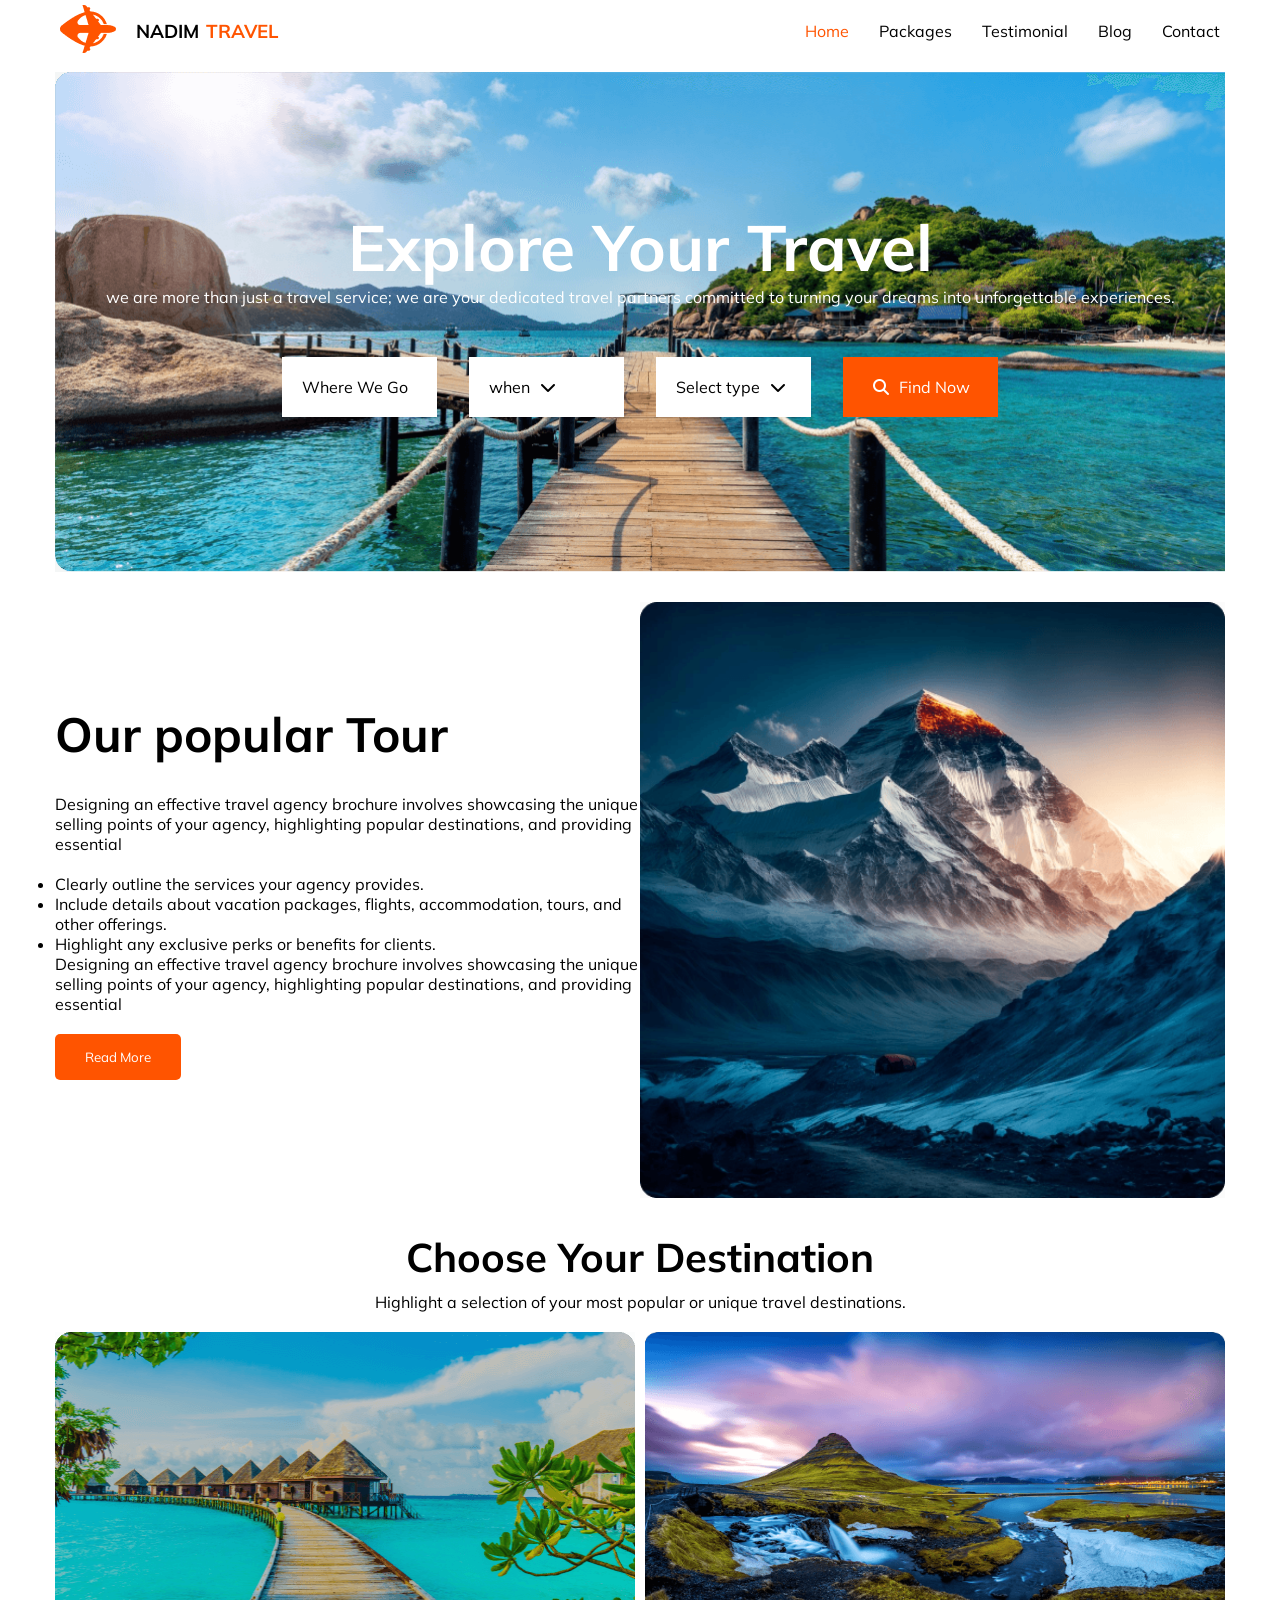
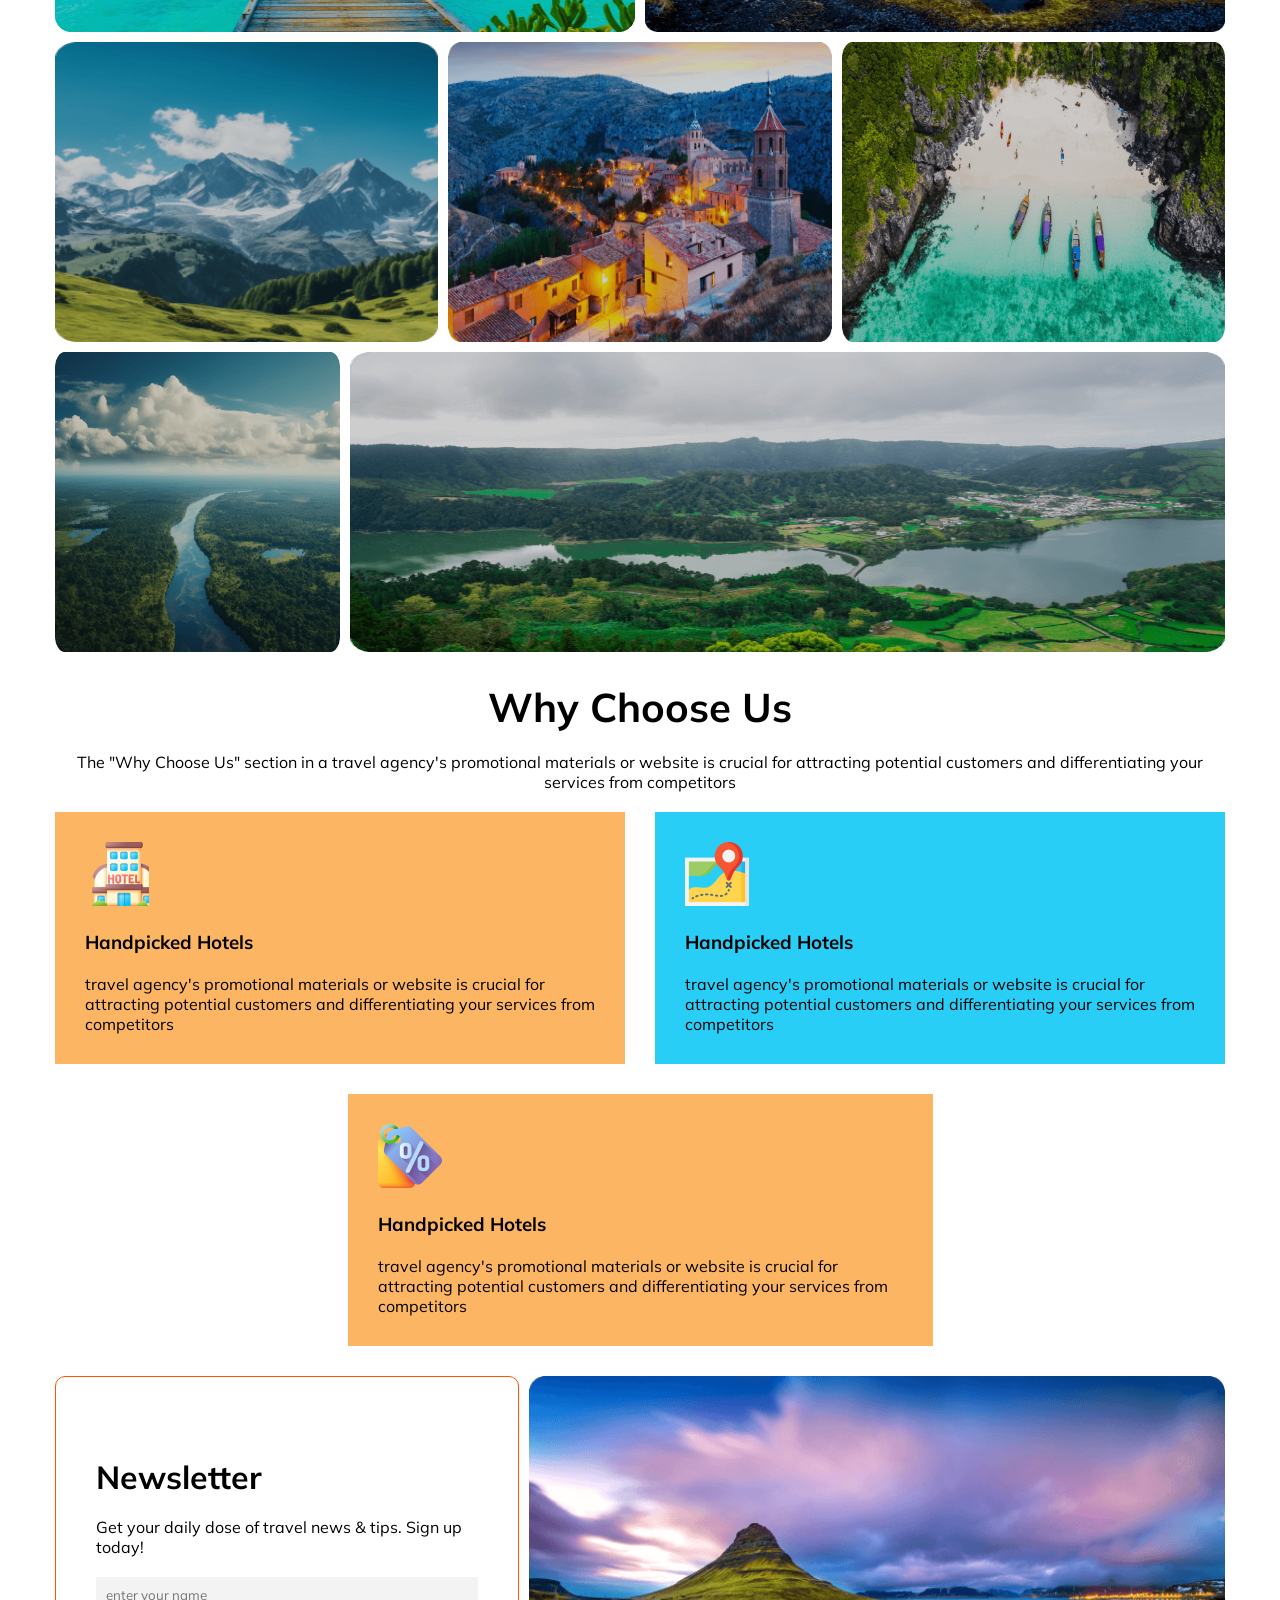
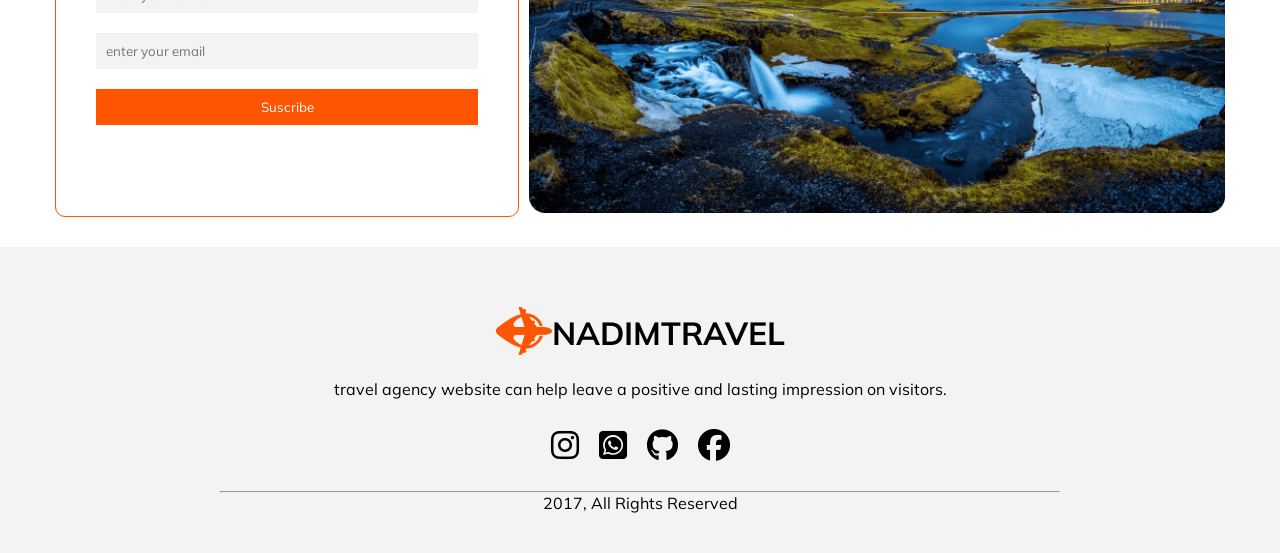
<file: 2nd-assignment/index.html>
<!DOCTYPE html>
<html lang="en">

<head>
    <meta charset="UTF-8">
    <meta name="viewport" content="width=device-width, initial-scale=1.0">
    <title>Document</title>
    <link rel="stylesheet" href="https://cdnjs.cloudflare.com/ajax/libs/font-awesome/6.5.1/css/all.min.css"
        integrity="sha512-DTOQO9RWCH3ppGqcWaEA1BIZOC6xxalwEsw9c2QQeAIftl+Vegovlnee1c9QX4TctnWMn13TZye+giMm8e2LwA=="
        crossorigin="anonymous" referrerpolicy="no-referrer" />
    <link rel="stylesheet" href="style.css">
</head>

<body>
    <section class="main-container">
        <header>
            <nav>
                <div class="logo-part">
                    <figure>
                        <img src="Images/Group 40071 (2).png" alt="logo" srcset="">
                    </figure>
                    <h1>NADIM<span>TRAVEL</span></h1>

                </div>
                <div class="menu-bar">
                    <ul>
                        <li>
                            <a href="" style="color: #FF5400;">Home</a>
                        </li>
                        <li>
                            <a href="">Packages</a>
                        </li>
                        <li>
                            <a href="">Testimonial</a>
                        </li>
                        <li>
                            <a href="">Blog</a>
                        </li>
                        <li>
                            <a href="">Contact</i></a>
                        </li>
                        <li class="hide">
                            <i class="fa-solid fa-bars"></i>
                        </li>
                    </ul>
                </div>
            </nav>
            <div class="heading-focus">
                <h1>Explore Your Travel</h1>
                <p>we are more than just a travel service; we are your dedicated travel partners committed to turning
                    your dreams into unforgettable experiences. </p>
                <div class="info">
                    <div class="info-child">
                        <p>Where We Go</p>
                    </div>
                    <div class="info-child">
                        <p>when<i class="fa-solid fa-chevron-down"></i></p>
                    </div>
                    <div class="info-child">
                        <p>Select type<i class="fa-solid fa-chevron-down"></i></p>
                    </div>
                    <div class="info-child" style="background-color: #FF5400; color: white;">
                        <p><i class="fa-solid fa-magnifying-glass" style="margin-right: 10px;"></i>Find Now</p>
                    </div>
                </div>
            </div>
        </header>
        <section class="section-2">
            <div class="sec-2-text-part">
                <h2>Our popular Tour</h2>
                <p>Designing an effective travel agency brochure involves showcasing the unique selling points of your
                    agency, highlighting popular destinations, and providing essential </p>
                <ul>
                    <li>Clearly outline the services your agency provides.</li>
                    <li>Include details about vacation packages, flights, accommodation, tours, and other offerings.
                    </li>
                    <li> Highlight any exclusive perks or benefits for clients.</li>
                </ul>
                <p>Designing an effective travel agency brochure involves showcasing the unique selling points of your
                    agency, highlighting popular destinations, and providing essential </p>
                <button>Read More</button>
            </div>
            <figure>
                <img src="Images/Rectangle 4.png" alt="" srcset="">
            </figure>
        </section>
        <section class="section-3">
            <h1>Choose Your Destination</h1>
            <p>Highlight a selection of your most popular or unique travel destinations.</p>
            <div class="grid-image">
                <figure>
                    <img src="Images/Rectangle 5.png" alt="" srcset="">
                </figure>
                <figure>
                    <img src="Images/Rectangle 8 (1).png" alt="" srcset="">
                </figure>
                <figure>
                    <img src="Images/Rectangle 9.png" alt="" srcset="">
                </figure>
                <figure>
                    <img src="Images/Rectangle 7.png" alt="" srcset="">
                </figure>
                <figure>
                    <img src="Images/Rectangle 8.png" alt="" srcset="">
                </figure>
                <figure>
                    <img src="Images/Rectangle 11.png" alt="" srcset="">
                </figure>
                <figure>
                    <img src="Images/Rectangle 10.png" alt="" srcset="">
                </figure>
            </div>
        </section>
        <section class="section-4">
            <h1>Why Choose Us</h1>
            <p>
                The "Why Choose Us" section in a travel agency's promotional materials or website is crucial for
                attracting potential customers and differentiating your services from competitors</p>
            <div class="flex-section">
                <div>
                    <img src="Images/hotel 1.png" alt="" srcset="">
                    <h1>Handpicked Hotels</h1>
                    <p>travel agency's promotional materials or website is crucial for
                        attracting potential customers and differentiating your services from competitors</p>
                </div>
                <div>
                    <img src="Images/Group 27.png" alt="" srcset="">
                    <h1>Handpicked Hotels</h1>
                    <p>travel agency's promotional materials or website is crucial for
                        attracting potential customers and differentiating your services from competitors</p>
                </div>
            </div>
            <div class="single-part">
                <img src="Images/Group 26.png" alt="" srcset="">
                <h1>Handpicked Hotels</h1>
                <p>travel agency's promotional materials or website is crucial for
                    attracting potential customers and differentiating your services from competitors</p>
            </div>
        </section>
        <section class="form-section">
            <div class="form-text">
                <h4>Newsletter</h4>
                <p>Get your daily dose of travel news & tips. Sign up today!</p>
                <form>
                    <div><input type="text" name="" id="" placeholder="enter your name"></div>
                    <div><input type="text" name="" id="" placeholder="enter your email"></div>
                </form>
                <button>Suscribe</button>
            </div>
            <div class="form-image">
                <img src="Images/Rectangle 8 (1).png" alt="" srcset="">
            </div>
        </section>
    </section>
    <footer>
        <div class="logo-part">
            <figure>
                <img src="Images/Group 40071 (2).png" alt="logo" srcset="">
            </figure>
            <h1>NADIM<span>TRAVEL</span></h1>

        </div>
        <p> travel agency website can help leave a positive and lasting impression on visitors.</p>
        <div>
            <i class="fa-brands fa-instagram"></i><i class="fa-brands fa-square-whatsapp"></i><i class="fa-brands fa-github"></i><i class="fa-brands fa-facebook"></i>
            <hr>
            <span>2017, All Rights Reserved</span>
        </div>
    </footer>
</body>

</html>
</file>
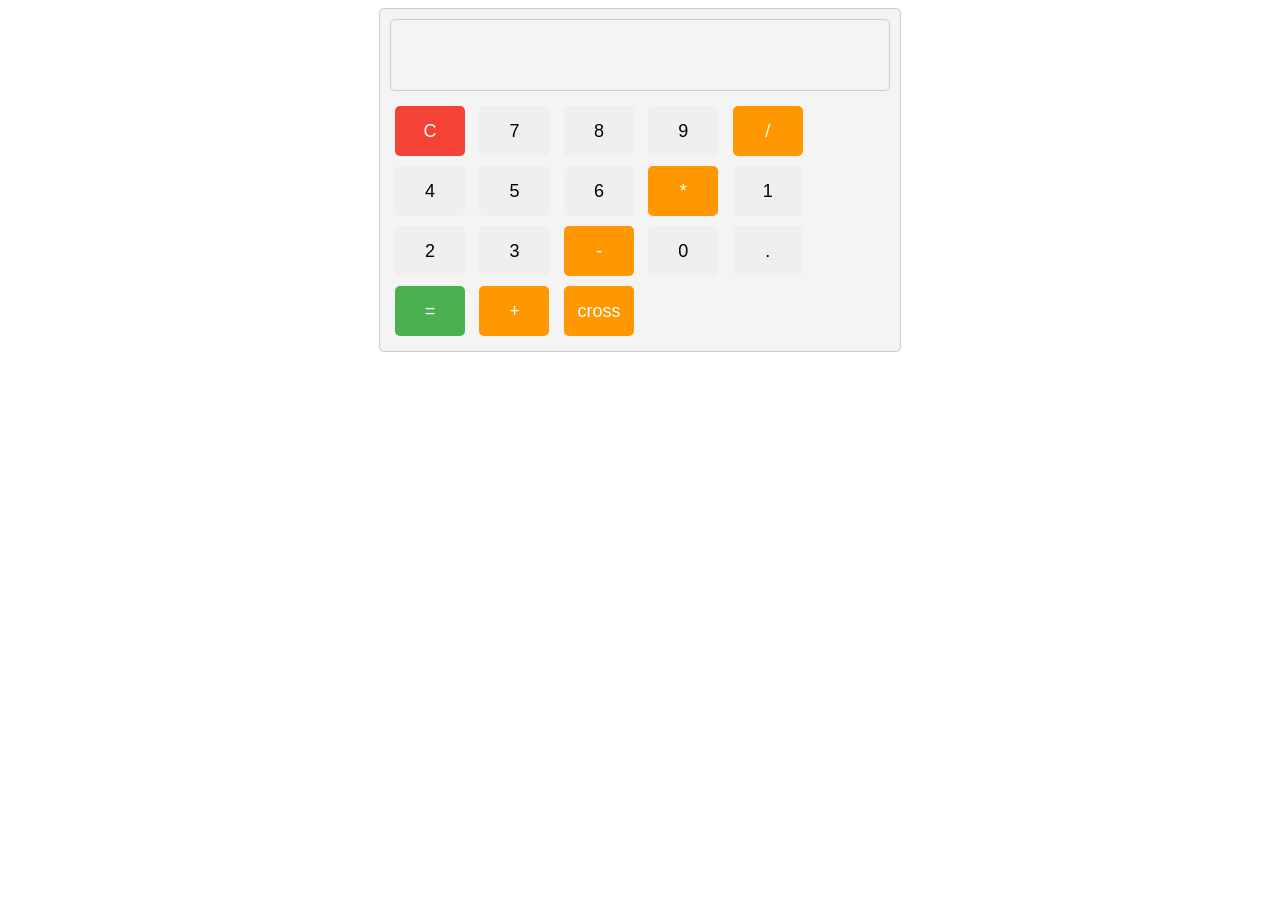
<file: PROGRAMMING_HERO_JAVASCRIPT_ALL/clacultaor in javascript/index.html>
<!DOCTYPE html>
<html lang="en">
<head>
    <meta charset="UTF-8">
    <meta name="viewport" content="width=device-width, initial-scale=1.0">
    <title>Document</title>
</head>
<body>
    <!DOCTYPE html>
<html lang="en">
<head>
<meta charset="UTF-8">
<meta name="viewport" content="width=device-width, initial-scale=1.0">
<title>Simple Calculator</title>
<style>
    body {
        font-family: Arial, sans-serif;
    }
    .calculator {
        width: 500px;
        margin: 0 auto;
        border: 1px solid #ccc;
        border-radius: 5px;
        padding: 10px;
        background-color: #f4f4f4;
    }
    .display {
        /* width: 100%; */
        height: 50px;
        border: 1px solid #ccc;
        border-radius: 5px;
        margin-bottom: 10px;
        padding: 10px;
        font-size: 20px;
        /* text-align: right; */
    }
    .btn {
        width: 70px;
        height: 50px;
        margin: 5px;
        border: none;
        border-radius: 5px;
        font-size: 18px;
        cursor: pointer;
    }
    .btn.operator {
        background-color: #ff9800;
        color: #fff;
    }
    .btn.equal {
        background-color: #4caf50;
        color: #fff;
    }
    .btn.clear {
        background-color: #f44336;
        color: #fff;
    }
</style>
</head>
<body>

<div class="calculator">
    <div class="display" id="display"></div>
    <button class="btn clear" onclick="clearDisplay()">C</button>
    <button class="btn" onclick="appendToDisplay('7')">7</button>
    <button class="btn" onclick="appendToDisplay('8')">8</button>
    <button class="btn" onclick="appendToDisplay('9')">9</button>
    <button class="btn operator" onclick="appendToDisplay('/')">/</button>
    <button class="btn" onclick="appendToDisplay('4')">4</button>
    <button class="btn" onclick="appendToDisplay('5')">5</button>
    <button class="btn" onclick="appendToDisplay('6')">6</button>
    <button class="btn operator" onclick="appendToDisplay('*')">*</button>
    <button class="btn" onclick="appendToDisplay('1')">1</button>
    <button class="btn" onclick="appendToDisplay('2')">2</button>
    <button class="btn" onclick="appendToDisplay('3')">3</button>
    <button class="btn operator" onclick="appendToDisplay('-')">-</button>
    <button class="btn" onclick="appendToDisplay('0')">0</button>
    <button class="btn" onclick="appendToDisplay('.')">.</button>
    <button class="btn equal" onclick="calculate()">=</button>
    <button class="btn operator" onclick="appendToDisplay('+')">+</button>
    <button class="btn operator"onclick="cross()">cross</button>
</div>

<script src="calculate.js">
 
</script>

</body>
</html>

</body>
</html>
</file>
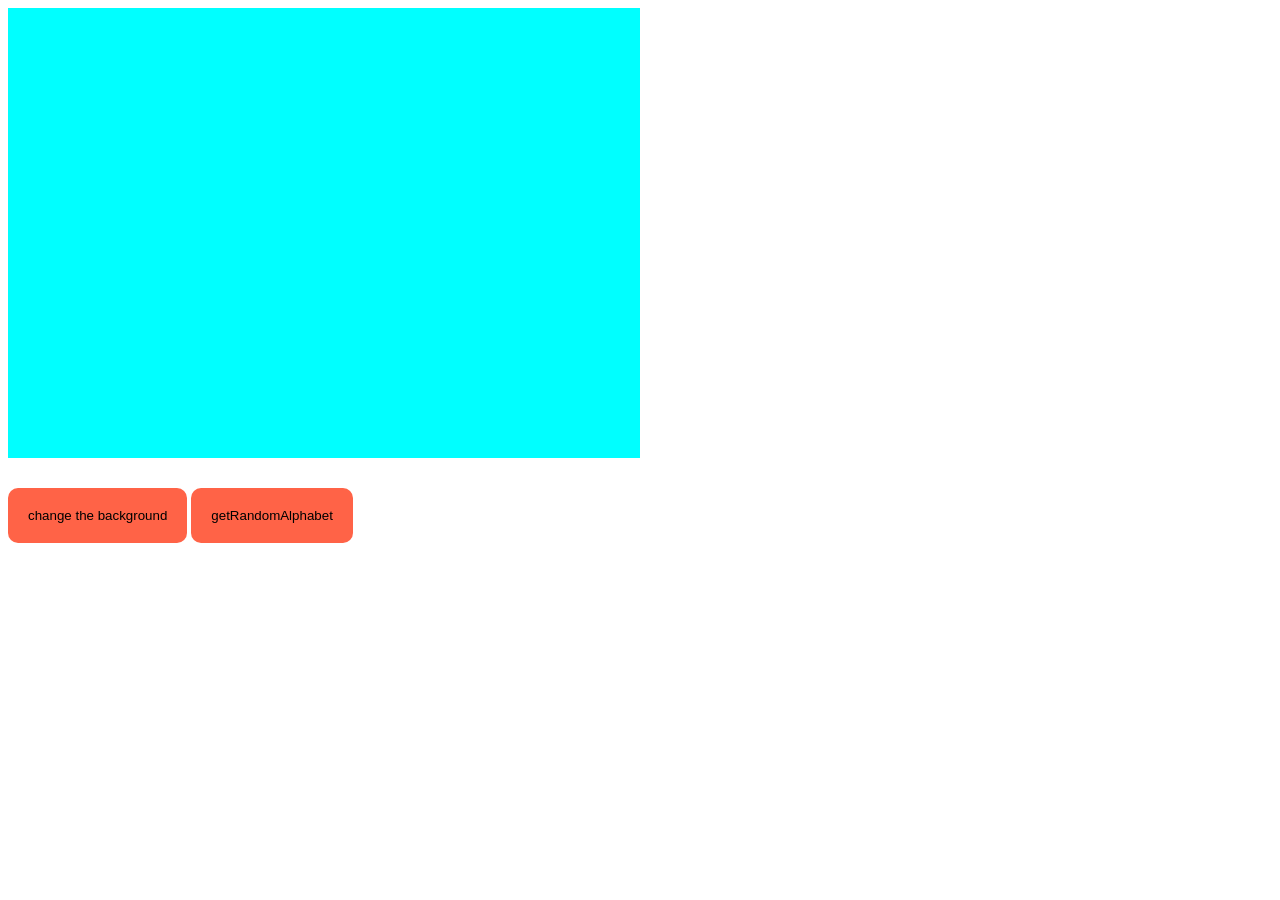
<file: PROGRAMMING_HERO_JAVASCRIPT_ALL/programming hero javascript Dom menupulation/game/index.html>
<!DOCTYPE html>
<html lang="en">
<head>
    <meta charset="UTF-8">
    <meta name="viewport" content="width=device-width, initial-scale=1.0">
    <title>Document</title>
    <!-- <script src="https://cdn.tailwindcss.com"></script> -->
    <style>
        #part-1{
            background-color: aqua;
            width: 50%;
            height: 50vh;
        }
        #part-2{
            background-color: rgb(3, 26, 26);
            width: 50%;
            height: 50vh;

        }
        .hidden{
            display: none;
        }
        button{
            background-color: tomato;
            padding: 20px;
            border: 0;
            border-radius: 10px;
            margin-top: 30px;
        }
        h1{
            font-size: 4rem;
            color: white;
            text-align: center;
        }
    </style>
</head>
<body>
    <section>
        <div id="part-1">

        </div>
        <div id="part-2" class="hidden">
            <h1 class="text-9xl text-center text-red-500" id="text" >
                y
             </h1>
        </div>
        <button onclick="playGame()">change the background</button>
        <button onclick="getRandomAlphabet()">getRandomAlphabet</button>
    </section>
    <script src="game.js"></script>
    <script>
        function getRandomAlphabet() {
            const alphabetString = "abcdefghijklmnopqrstuvwxyz"
            const alphabets = alphabetString.split("")
            const randomNumber = Math.random()*25
            const getNumber = Math.round(randomNumber)
            // console.log(getNumber);
            const number = alphabets [getNumber]
              console.log(number);
              const setText = document.getElementById('text')
              const textChange = setText.innerText = number;
        }
    </script>
</body>
</html>
</file>
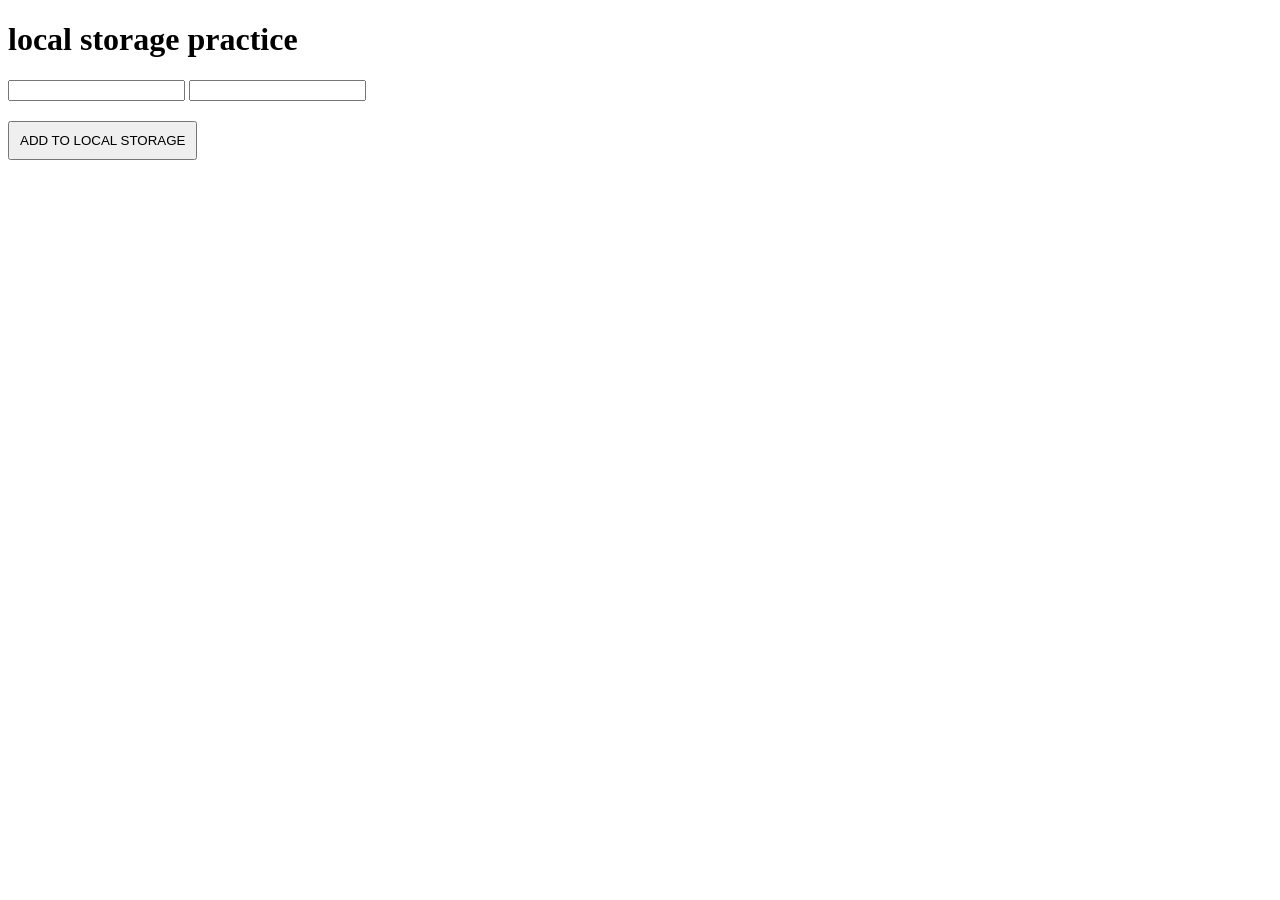
<file: PROGRAMMING_HERO_JAVASCRIPT_ALL/local_storage.js/storage.html>
<!DOCTYPE html>
<html lang="en">
<head>
    <meta charset="UTF-8">
    <meta name="viewport" content="width=device-width, initial-scale=1.0">
    <title>Document</title>
</head>
<body>
    <h1>local storage practice</h1>
  
        <input type="text" id="name">
        <input type="text" id="value">
        <div  style="margin-top: 20px;">
            <button style="padding: 10PX;" onclick="localStorage1()">ADD TO LOCAL STORAGE</button>

        </div>
    <script src="storage.js"></script>
</body>
</html>
</file>
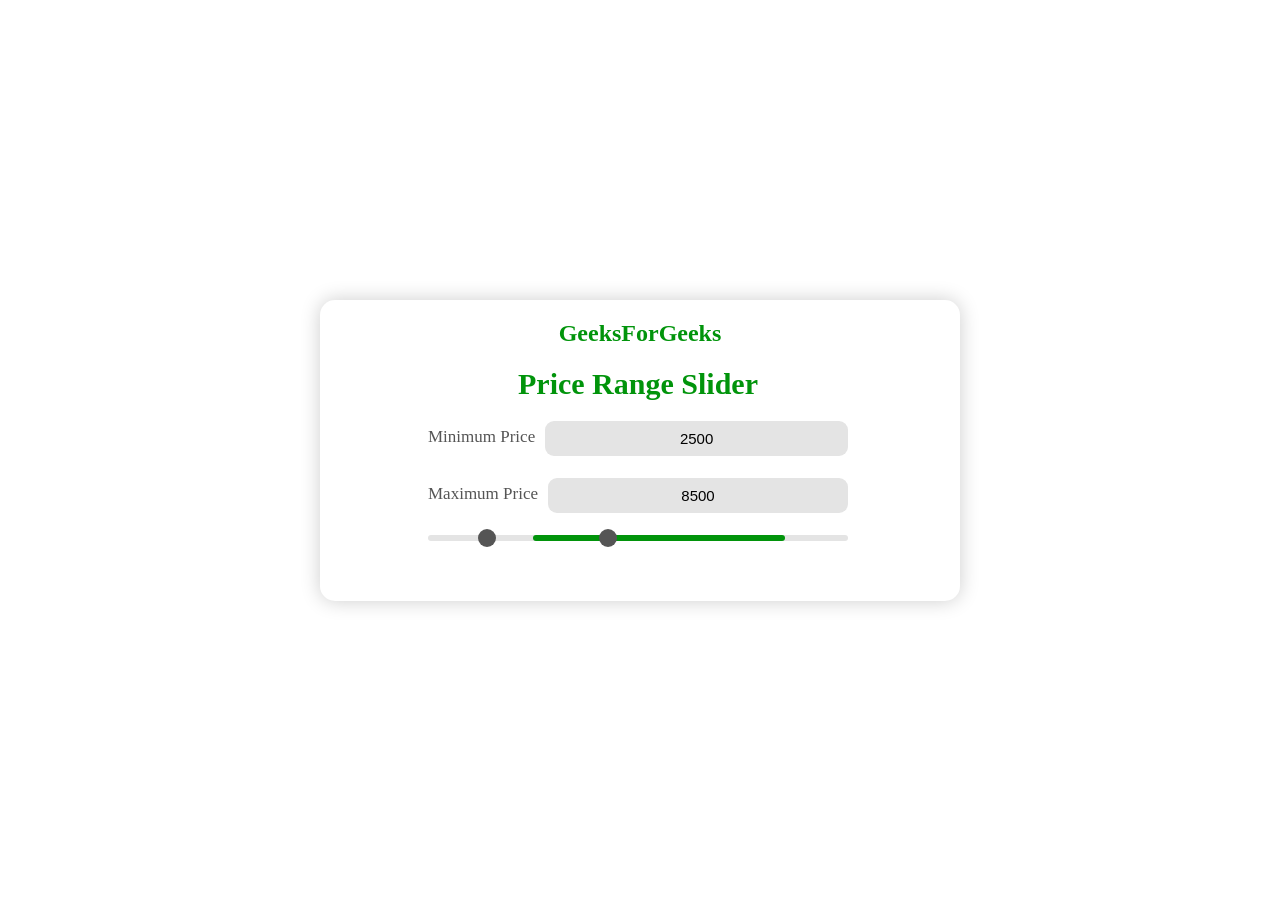
<file: PROGRAMMING_HERO_JAVASCRIPT_ALL/price range javascript/price.html>
<!DOCTYPE html> 
<html lang="en"> 

<head> 
	<meta charset="utf-8"> 
	<title> 
		Custom Price Range Slider--GFG 
	</title> 
	<link rel="stylesheet"
		href="style.css"> 
	<meta name="viewport"
		content="width=device-width, 
				initial-scale=1.0"> 
</head> 

<body> 
	<div class="main"> 
		<div class="gfg"> 
			<p>GeeksForGeeks</p> 
		</div> 
		<div class="custom-wrapper"> 

			<div class="header"> 
				<h2 class="projtitle"> 
					Price Range Slider 
				</h2> 
			</div> 

			<div class="price-input-container"> 
				<div class="price-input"> 
					<div class="price-field"> 
						<span>Minimum Price</span> 
						<input type="number"
							class="min-input"
							value="2500"> 
					</div> 
					<div class="price-field"> 
						<span>Maximum Price</span> 
						<input type="number"
							class="max-input"
							value="8500"> 
					</div> 
				</div> 
				<div class="slider-container"> 
					<div class="price-slider"> 
					</div> 
				</div> 
			</div> 

			<!-- Slider -->
			<div class="range-input"> 
				<input type="range"
					class="min-range"
					min="0"
					max="20000"
					value="2500"
					step="1"> 
				<input type="range"
					class="max-range"
					min="0"
					max="20000"
					value="8500"
					step="1"> 
			</div> 
		</div> 
	</div> 
   
	<script src="script.js"></script> 
</body> 

</html>
</file>
<file: 2nd-assignment/style.css>
@import url('https://fonts.googleapis.com/css2?family=Mulish:ital,wght@0,500;0,700;0,900;1,400&display=swap');
  *{
    margin: 0;
    padding: 0;
    box-sizing: border-box;
    font-family: 'Mulish', sans-serif;;
  }
  .main-container{
    max-width: 1170px;
    /* width: 80%; */
    margin: auto;
  }
  header{
width: 100%;
  }
  nav{
    width: 100%;
  }
    /* nav section start here */
  header nav{
       display: flex;
       justify-content: space-between;
       align-items: center;
       padding: 5px;
  }

   .logo-part{
    display: flex;
    justify-content: center;
    align-items: center;
  }
  .hide{
    display: none;
  }
  header nav .logo-part h1{
  margin-left: 20px;
  }
  header nav .logo-part span{
   color:  #FF5400;
  margin-left: 7px;
    }
    header nav .menu-bar ul{
        display: flex;
        list-style-type: none;
        align-items: center;
    }
    header nav .menu-bar ul li{
       margin-left: 30px;
    }
    header nav .menu-bar ul li a{
       text-decoration: none;
       color: black;
    }
      /* nav section end here */
      .heading-focus{
        background-image: url(Images/Group\ 13\ \(1\)\ \(1\).png);
        height: 500px;
        background-size: cover;
        margin-top: 10px;
        width: 100%;
        display: flex;
        flex-direction: column;
        align-items: center;
        justify-content: center;
      }
      .heading-focus h1{
     font-size: 4rem;
     color: #FFFFFF;
      }
      .heading-focus>p{
        font-size: 1rem;
        color: #FFFFFF;
         }
.info{
  display: flex;
  background-color:(#FFFFFF, 50%);

  width: 70%;
  padding: 20px;
  justify-content: space-evenly;
  margin-top: 30px;
}

.info-child{
  color: black;
  background-color: #ffffff;
  width: 20%;

  padding: 20px;
}
.info-child i{
 padding-left: 10px;
}
/* section-2 start here */
.section-2{
  display: flex;
  justify-content: center;
  align-items: center;
  margin-top: 30px;
  
}
.section-2 figure{
 width: 50%;
}
.sec-2-text-part{
  width: 50%;
}
.sec-2-text-part h2{
 font-size: 3rem;
 margin-bottom: 30px;
}
.sec-2-text-part p{
  font-size: 1rem;
  margin-bottom: 20px;
 }
 .sec-2-text-part button{
 padding-top: 15px;
 padding-bottom: 15px;
 padding-left: 30px;
 padding-right: 30px;
 border-radius: 5px;
 color: white;
 background-color: #FF5400;
 border: none;
 margin-bottom: 20px;
 }

.section-2 figure img{
  width: 100%;
  object-fit: cover;
 }

/* section-2 end here */

 /* section-3 start here */
 .section-3{
  text-align: center;
  margin-top: 30px;
 }
 .section-3 h1{
  font-size: 2.5rem;
  margin-top: 10px;
 
 }
 .section-3 p{
  font-size: 1rem;
  margin-top: 10px;
 }
 .grid-image{
  display: grid;
  grid-template-columns: repeat(12, 1fr);
  gap: 10px;
  margin-top: 20px;
  
 }
 .grid-image figure:first-child{
  grid-column: 1/7;
 }
 .grid-image figure:nth-child(2){
  grid-column: 7/-1;
 }
 .grid-image figure:nth-child(3){
  grid-column: 1/5;
 }
 .grid-image figure:nth-child(4){
  grid-column: 5/9;
 }
 .grid-image figure:nth-child(5){
  grid-column: 9/-1;
 }
 .grid-image figure:nth-child(6){
  grid-column: 1/4;
 }
 .grid-image figure:nth-child(7){
  grid-column: 4/-1;
 }
 .grid-image figure {
  height: 300px;
 }
 .grid-image figure img{
  width: 100%;
  height: 100%;

 }
 
 /* section-3 end here */
 /* section-4 start here */
 .section-4{
  
  margin-top: 30px;
 }
 .section-4>h1{
  margin-bottom: 20px;
  font-size: 2.5rem;
  margin-bottom: 20px;
  text-align: center;
 }
 .section-4>p{
  margin-bottom: 20px;

  margin-bottom: 20px;
  text-align: center;
 }

 .flex-section{
  display: flex;
  gap: 30px;
 }
 .flex-section img{
 margin-bottom: 20px;
 }
 .flex-section p{
 margin-top: 20px;
 }
 .flex-section div{
  width: 50%;
 }
 .flex-section div:first-child{
 background-color: #FBB563;
 padding: 30px;
 }
 .flex-section div:nth-child(2){
  background-color: #29CEF6;
  padding: 30px;
  }
  .single-part{
    width: 50%;
     margin: auto;  
     background-color: #FBB563;
     padding: 30px;
     margin-top: 30px;
  }
  .single-part img{
    margin-bottom: 20px;
  }
  .single-part p{
    margin-top: 20px;
  }
  /* section-4 end here */
  /* form section start here */
  .form-section{
    display: flex;
    gap: 10px;
    margin-top: 30px;

  }
  .form-text{
    width: 40%;
    padding: 40px;
    border: 1px solid  #FF5400;
    border-radius: 10px;
  }
  .form-text h4{
   font-size: 2rem;
   margin-top: 40px;
  }
  .form-text p{
   margin-bottom: 20px;
   margin-top: 20px;
   }
  .form-text input{
    width: 100%;
    padding: 10px;
    background-color:#F3F3F3;
    margin-bottom: 20px;
   border: none;
  }
  .form-text button{
    width: 100%;
    background-color: #FF5400;
    border: #FF5400;
    color: white;
    padding: 10px;
  }
  .form-image{
    width: 60%;
  }
  .form-image img{
    width: 100%;
  }
  .form-image img{
    width: 100%;
  }

   /* form section end here */
   footer{
    background-color:#F3F3F3;
    padding: 40px;
    text-align: center;
    margin-top: 30px;
   }
   footer hr{
   margin: auto;
   width: 70%;
   margin-top: 20px;
   }
   footer div i {
    font-size: 2rem;
    padding: 10px;
   }
   footer p{
    margin-top: 20px;
   }
   footer div {
    margin-top: 20px;
   }
   footer  div span{
    margin-top: 20px;
   }

@media screen and (max-width: 600px) {
  .main-container{
    width: 100%;
  }
  .hide{
    display: block;
  }
  .heading-focus{
    background-size: cover;
    margin-top: 10px;
    width: 100%;
    height: auto;

  }
  header nav .menu-bar ul li:first-child{
    display: none;
   
}
header nav .menu-bar ul li:nth-child(2){
  display: none;
 
}
header nav .menu-bar ul li:nth-child(3){
  display: none;
 
}
header nav .menu-bar ul li:nth-child(4){
  display: none;
 
}
header nav .menu-bar ul li:nth-child(5){
  display: none;
 
}

.info{
  flex-direction: column;
  gap: 10px;
  text-align: center;
}
.info-child{
 
  width: 100%;

 
}
.heading-focus h1{
  font-size: 2rem;
  color: #FFFFFF;
   }
   .heading-focus>p{
    font-size: 0.5rem;
    color: #FFFFFF;
     }
     /* section-2 start here */
.section-2{
 flex-direction: column;
  
}
.section-2 figure{
 width:100%
}
.sec-2-text-part{
  width:100%
}
.sec-2-text-part h2{
 font-size: 1.5rem;
 margin-bottom: 30px;
}
.sec-2-text-part p{
  font-size: o.5rem;
  margin-bottom: 20px;
 }

.section-2 figure img{
  width: 100%;
  object-fit: cover;
 }
/* section-2 end here */
 /* section-3 start here */

 .grid-image{

  grid-template-columns: repeat(1, 1fr);
  gap: 10px;
  
 }
 .grid-image figure:first-child{
  grid-column:  1/-1;
 }
 .grid-image figure:nth-child(2){
  grid-column: 1/-1;
 }
 .grid-image figure:nth-child(3){
  grid-column: 1/-1;
 }
 .grid-image figure:nth-child(4){
  grid-column:  1/-1;
 }
 .grid-image figure:nth-child(5){
  grid-column: 1/-1;
 }
 .grid-image figure:nth-child(6){
  grid-column: 1/-1;
 }
 .grid-image figure:nth-child(7){
  grid-column:  1/-1;
 }
 /* section-4 start here */
 .flex-section{
flex-direction: column;
 }
 .flex-section div{
  width: 100%;
 }
 .single-part{
  width: 100%;
 }
 /* form section start here */
 .form-section{
flex-direction: column;
}
.form-text{
  width: 100%;
}
.form-image{
  width: 100%;
}
 /* form section start here */
}
</file>
<file: PROGRAMMING_HERO_JAVASCRIPT_ALL/price range javascript/style.css>
/* Style.css */
* { 
	margin: 0; 
	padding: 0; 
} 

body { 
	display: flex; 
	align-items: center; 
	justify-content: center; 
	min-height: 100vh; 
	background: #ffffff; 
	flex-direction: column; 
} 

.main { 
	background-color: #fff; 
	border-radius: 15px; 
	box-shadow: 0 0 20px
		rgba(0, 0, 0, 0.2); 
	padding: 20px; 
	transition: transform 0.2s; 
	width: 600px; 
} 

.main:hover { 
	transform: scale(1.05); 
} 

.gfg { 
	display: flex; 
	align-items: center; 
	justify-content: center; 
	font-size: 24px; 
	font-weight: 600; 
	color: #01940b; 
} 

.custom-wrapper { 
	margin: 0; 
	width: 70%; 
	padding: 0px 25px 40px; 
	position: relative; 
	left: 63px; 
} 

.header h2 { 
	font-size: 30px; 
	color: #01940b; 
	display: flex; 
	justify-content: center; 
	padding: 20px; 
} 

/* Styles for the price input container */
.price-input-container { 
	width: 100%; 
} 

.price-input .price-field { 
	display: flex; 
	margin-bottom: 22px; 
} 

.price-field span { 
	margin-right: 10px; 
	margin-top: 6px; 
	font-size: 17px; 
} 

.price-field input { 
	flex: 1; 
	height: 35px; 
	font-size: 15px; 
	font-family: "DM Sans", sans-serif; 
	border-radius: 9px; 
	text-align: center; 
	border: 0px; 
	background: #e4e4e4; 
} 

.price-input { 
	width: 100%; 
	font-size: 19px; 
	color: #555; 
} 

/* Remove Arrows/Spinners */
input::-webkit-outer-spin-button, 
input::-webkit-inner-spin-button { 
	-webkit-appearance: none; 
	margin: 0; 
} 

.slider-container { 
	width: 100%; 
} 

.slider-container { 
	height: 6px; 
	position: relative; 
	background: #e4e4e4; 
	border-radius: 5px; 
} 

.slider-container .price-slider { 
	height: 100%; 
	left: 25%; 
	right: 15%; 
	position: absolute; 
	border-radius: 5px; 
	background: #01940b; 
} 

.range-input { 
	position: relative; 
} 

.range-input input { 
	position: absolute; 
	width: 100%; 
	height: 5px; 
	background: none; 
	top: -5px; 
	pointer-events: none; 
	cursor: pointer; 
	-webkit-appearance: none; 
} 

/* Styles for the range thumb in WebKit browsers */
input[type="range"]::-webkit-slider-thumb { 
	height: 18px; 
	width: 18px; 
	border-radius: 70%; 
	background: #555; 
	pointer-events: auto; 
	-webkit-appearance: none; 
} 

@media screen and (max-width: 768px) { 
	.main { 
		width: 80%; 
		margin-right: 5px; 
	} 

	.custom-wrapper { 
		width: 100%; 
		left: 0; 
		padding: 0 10px; 
	} 

	.projtitle { 
		width: 100%; 
		position: relative; 
		right: 26px; 
	} 

	.price-input { 
		flex-direction: column; 
		align-items: center; 
	} 

	.price-field { 
		margin-bottom: 10px; 
	} 
}
</file>
